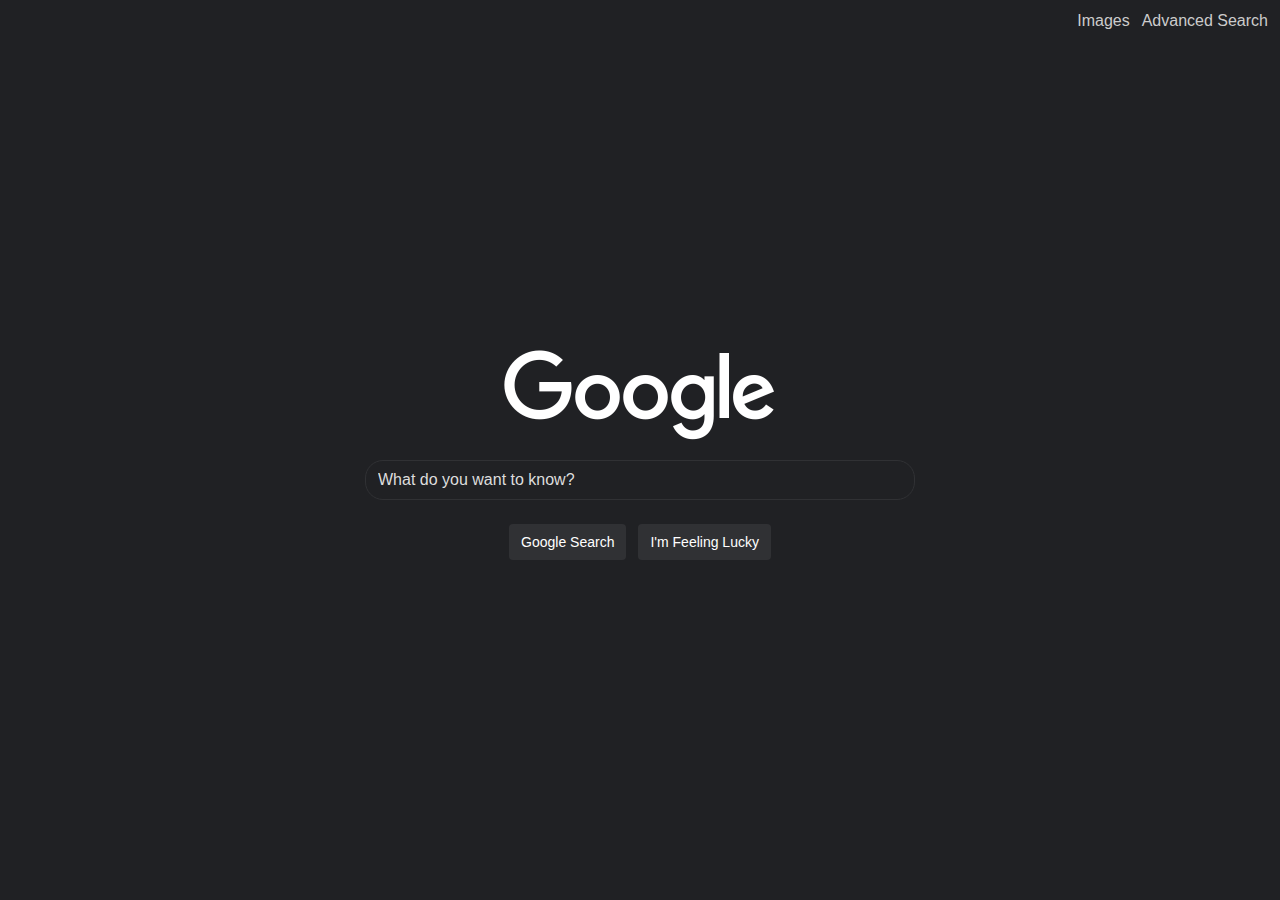
<file: index.html>
<!DOCTYPE html>
<html lang="en">
  <head>
    <meta charset="UTF-8" />
    <meta name="viewport" content="width=device-width, initial-scale=1.0" />
    <title>Google Search</title>
    <link rel="stylesheet" href="style.css" />
  </head>
  <body>
    <header>
      <a href="images.html">Images</a>
      <a href="advanced.html">Advanced Search</a>
    </header>
    <div class="container">
      <div class="search-container">
        <img src="google.png" alt="Google Logo" class="logo" />
        <form action="https://google.com/search">
          <input
            type="text"
            name="q"
            id="search"
            placeholder="What do you want to know?"
            class="search-input"
          />
          <div class="submit-container">
            <input type="submit" value="Google Search" />
            <input type="submit" value="I'm Feeling Lucky" name="btnI" />
          </div>
        </form>
      </div>
    </div>
  </body>
</html>
</file>
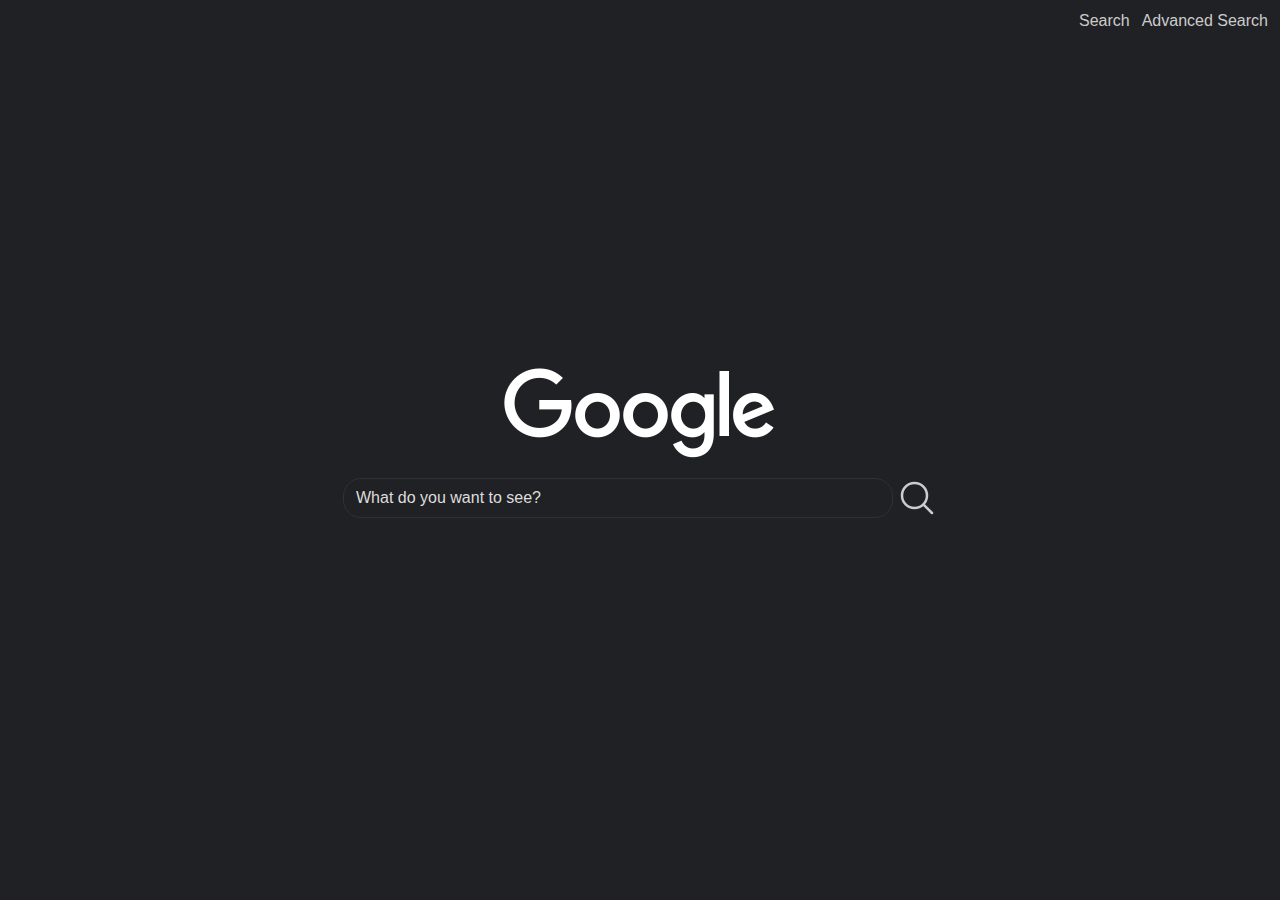
<file: images.html>
<!DOCTYPE html>
<html lang="en">
  <head>
    <meta charset="UTF-8" />
    <meta name="viewport" content="width=device-width, initial-scale=1.0" />
    <title>Google Images</title>
    <link rel="stylesheet" href="style.css" />
  </head>
  <body>
    <header>
      <a href="index.html">Search</a>
      <a href="advanced_search.html">Advanced Search</a>
    </header>
    <div class="container">
      <div class="search-container">
        <img src="google.png" alt="Google Logo" class="logo" />
        <form action="https://google.com/images">
          <div class="input-container">
            <input
              type="text"
              name="q"
              id="search"
              placeholder="What do you want to see?"
              class="search-input"
            />
            <button type="submit">
              <svg
                xmlns="http://www.w3.org/2000/svg"
                fill="none"
                viewBox="0 0 24 24"
                stroke-width="1.5"
                stroke="currentColor"
                class="w-6 h-6"
              >
                <path
                  stroke-linecap="round"
                  stroke-linejoin="round"
                  d="m21 21-5.197-5.197m0 0A7.5 7.5 0 1 0 5.196 5.196a7.5 7.5 0 0 0 10.607 10.607Z"
                />
              </svg>
            </button>
          </div>
        </form>
      </div>
    </div>
  </body>
</html>
</file>
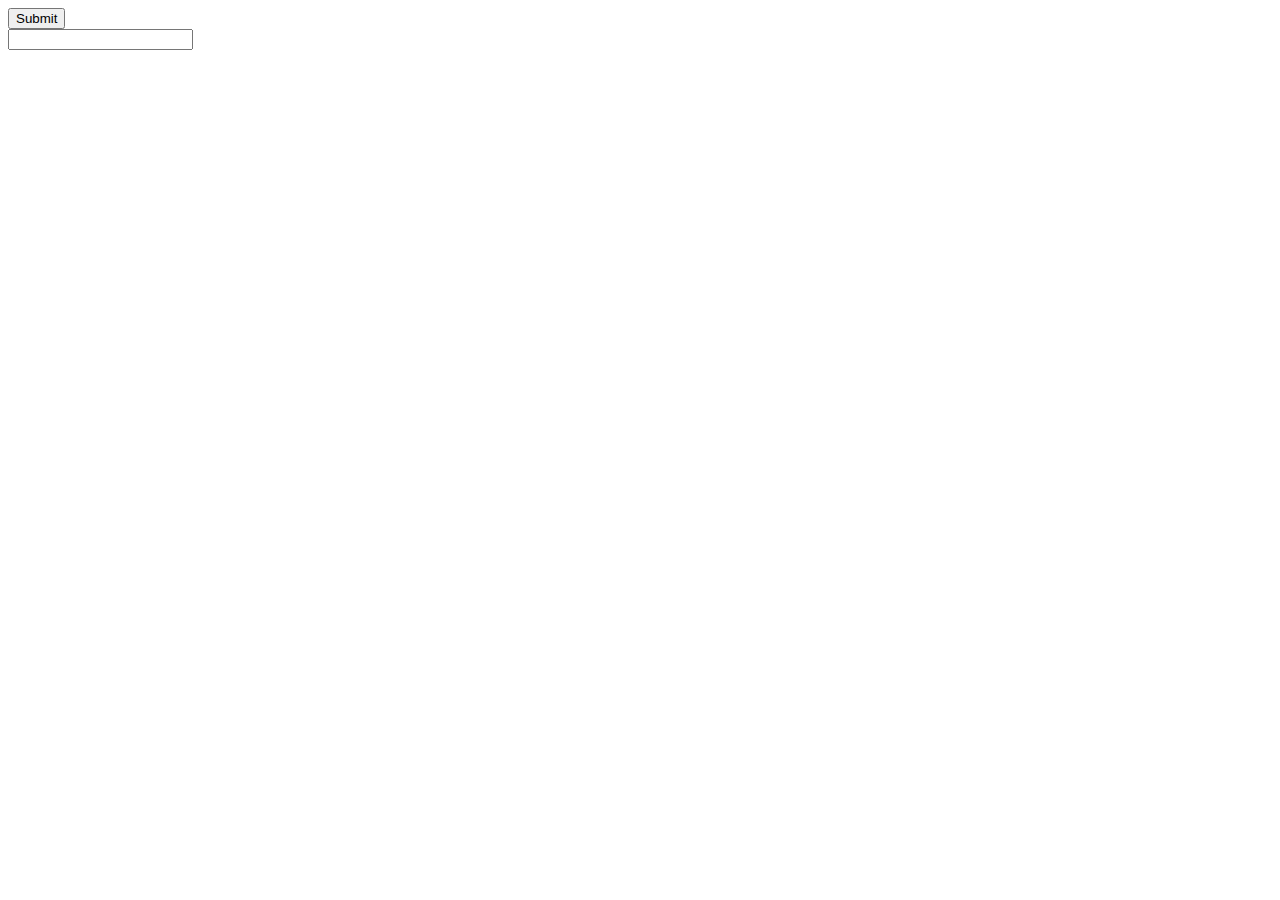
<file: test.html>
<!DOCTYPE html>
<html lang="en">
  <head>
    <meta charset="UTF-8" />
    <meta name="viewport" content="width=device-width, initial-scale=1.0" />
    <title>Document</title>
  </head>
  <body>
    <form action="https://google.com/search">
      <input type="submit" value="Submit" />
    </form>
    <form action="https://google.com/search">
      <input type="text" name="q" id="q" />
    </form>
  </body>
</html>
</file>
<file: style.css>
* {
  margin: 0;
  padding: 0;
  box-sizing: border-box;
  font-family: sans-serif;
}

body {
  background-color: #202124;
  height: calc(100vh - 20px);
  display: flex;
  flex-direction: column;
  align-items: center;
}

header {
  height: 30px;
  display: inline-flex;
  align-self: flex-end;
  flex-shrink: 0;
}
header a:link,
header a:visited {
  margin: 12px 12px 0 0;
  text-decoration: none;
  color: #ccc;
}
header a:hover,
header a:active {
  color: #888;
}

.container {
  height: 100%;
  width: 100%;
  display: flex;
  flex-grow: 1;
  flex-direction: column;
  align-items: center;
  justify-content: center;
}

.search-container {
  display: flex;
  flex-direction: column;
  align-items: center;
  justify-content: center;
}

.submit-container {
  display: flex;
  justify-content: center;
}

.logo {
  height: 92px;
  width: 272px;
  margin-bottom: 18px;
}

.search-input {
  width: 550px;
  height: 40px;
  border: 1px solid #303134;
  border-radius: 18px;
  background: none;
  font-size: 16px;
  padding: 12px;
  color: white;
  margin: 0 0 24px;
  outline: none;
}

.search-input:focus {
  outline: 2px solid #bbb;
}

::placeholder {
  color: #ddd;
}

.submit-container input {
  height: 36px;
  outline: none;
  border: none;
  background: #303134;
  color: #fff;
  font-size: 14px;
  text-align: center;
  padding: 6px 12px;
  margin: 0 6px;
  border-radius: 4px;
  cursor: pointer;
}
.submit-container input:hover {
  outline: 1px solid #555;
}

.input-container {
  display: flex;
  gap: 4px;
}
.input-container button {
  height: 40px;
  background: none;
  outline: none;
  border: none;
}
.input-container svg {
  height: 40px;
  width: auto;
  stroke: #ccc;
  cursor: pointer;
}

/*# sourceMappingURL=style.css.map */
</file>
